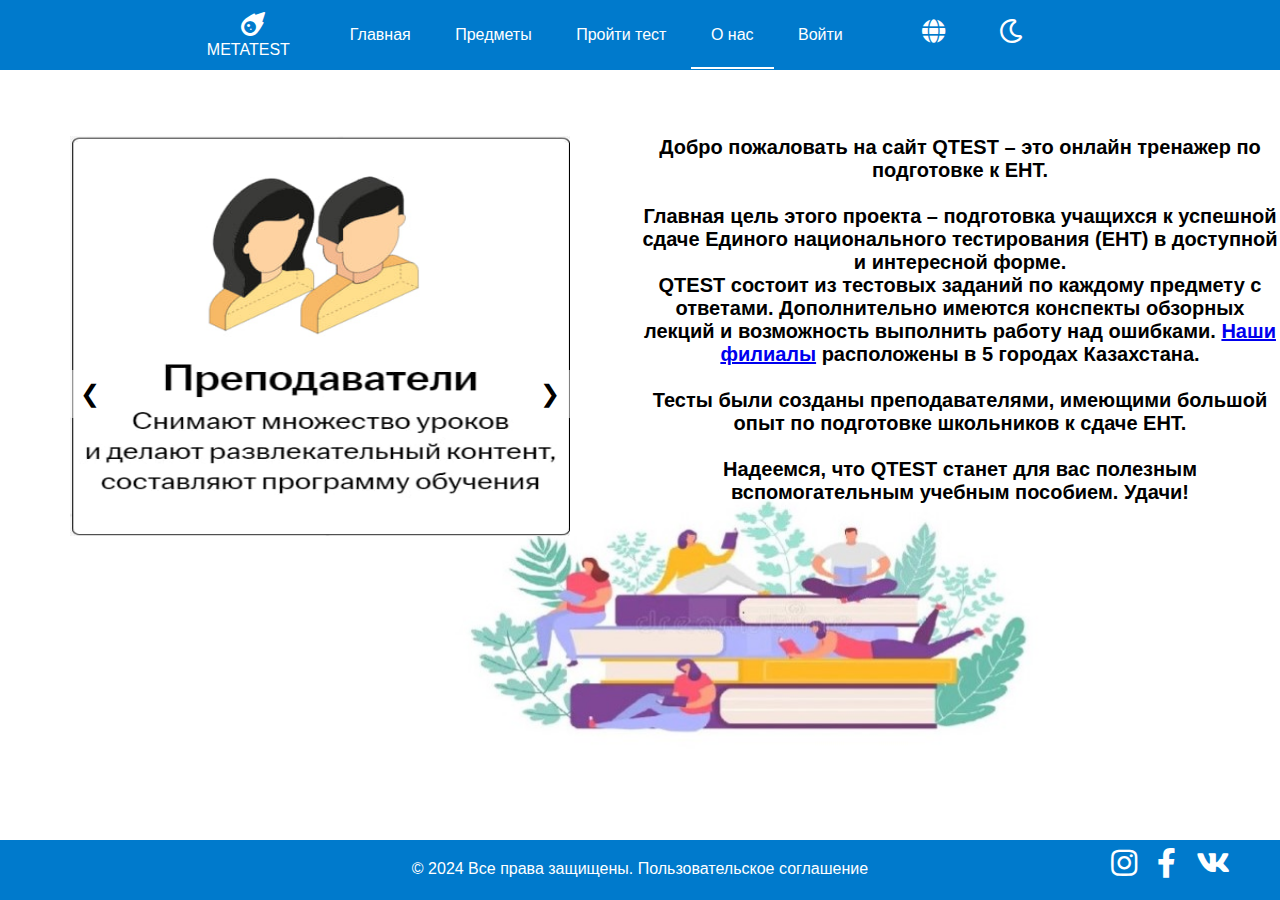
<file: about us.html>
<!DOCTYPE html>
<html lang="en">
<head>
    <meta charset="UTF-8">
    <meta name="viewport" content="width=device-width, initial-scale=1.0">
    <title>About us</title>
    <link rel="stylesheet" href="css/about us light.css" id="theme"> <!-- Подключаем начальную тему -->
        <link rel="stylesheet" href="https://cdnjs.cloudflare.com/ajax/libs/font-awesome/5.15.4/css/all.min.css">
        <script src="https://ajax.googleapis.com/ajax/libs/jquery/3.5.1/jquery.min.js"></script>
</head>
<body>
    <header class="header">
        <div id="navbar">
            <div id="navbar">
                <div class="logo">
                    <i class="fas fa-meteor"></i>
                    <div class="logo-text">METATEST</div>
                </div>
            </div>
            
            <ul>
                <li><a href="index.html">Главная</a></li>
                <li><a href="fff.html">Предметы</a></li>
                <li><a href="test.html">Пройти тест</a></li>
                <li><a href="about us.html">О нас</a></li>
                <li><a href="personal account.html">Войти</a></li>
                <li>
                    <ul class="submenu">
                        <li><a href="fff.html">Русский</a></li>
                        <li><a href="fff.html">Казахский</a></li>
                        <li><a href="fff.html">Английский</a></li>
                    </ul>
                </li>
                
                <a href="#"><i class="fas fa-globe"></i></a>
                <a href="#"><i class="far fa-moon"></i></a>
            </ul>
            <a href="#"><i class="fas fa-bars"></i></a>
        </div>
    
        <script>
            $(document).ready(function(){
                // При клике на иконку глобуса
                $('.fa-globe').click(function(){
                    // Показываем или скрываем подменю
                    $('.submenu').toggle();
                });
            });
    
            $(document).ready(function(){
                // Обработчик события клика по иконке
                $('.fa-moon').click(function(){
                    // Проверяем текущую тему
                    var currentTheme = $('#theme').attr('href');
                    // Если текущая тема - светлая, переключаем на темную и наоборот
                    if(currentTheme == 'css/about us light.css'){
                        $('#theme').attr('href', 'css/about us dark.css');
                    } else {
                        $('#theme').attr('href', 'css/about us light.css');
                    }
                });
            });
    
            $(document).ready(function(){
                $('.fa-bars').click(function(){
                    $('#navbar ul').toggle();
                });
            });
    
        </script>

        <div class="container">
            <div class="gallery-container">
                <div class="gallery">
                    <img src="img/about us 1.jpg" alt="Photo 1" class="gallery-image">
                    <img src="img/about us 2.jpg" alt="Photo 2" class="gallery-image">
                    <img src="img/about us 3.jpg" alt="Photo 3" class="gallery-image">
                    <img src="img/about us 4.jpg" alt="Photo 4" class="gallery-image">
                    <button class="prev" onclick="prevImage()">&#10094;</button>
                    <button class="next" onclick="nextImage()">&#10095;</button>
                </div>
            </div>

            <div style="font-weight: bold">
                <p>
                Добро пожаловать на сайт QTEST – это онлайн тренажер по подготовке к ЕНТ.
                </p>
                <p>Главная цель этого проекта – подготовка учащихся к успешной сдаче Единого национального тестирования (ЕНТ) в доступной и интересной форме.
                <p>QTEST состоит из тестовых заданий по каждому предмету с ответами. Дополнительно имеются конспекты обзорных лекций и возможность выполнить работу над ошибками. <a href="branches.html">Наши филиалы</a> расположены в 5 городах Казахстана.</p>
                <p>Тесты были созданы преподавателями, имеющими большой опыт по подготовке школьников к сдаче ЕНТ.</p>
                <p>Надеемся, что QTEST станет для вас полезным вспомогательным учебным пособием. Удачи!</p>
            </div>
        </div>

        <script>
            /* Скрипт для фотогалереи */
            let currentImageIndex = 0;
                const images = document.querySelectorAll('.gallery-image');
                
                function showImage(index) {
                    images.forEach(image => {
                        image.style.display = 'none';
                    });
                    images[index].style.display = 'block';
                }
                
                function nextImage() {
                    currentImageIndex++;
                    if (currentImageIndex >= images.length) {
                        currentImageIndex = 0;
                    }
                    showImage(currentImageIndex);
                }
                
                function prevImage() {
                    currentImageIndex--;
                    if (currentImageIndex < 0) {
                        currentImageIndex = images.length - 1;
                    }
                    showImage(currentImageIndex);
                }
                
                showImage(currentImageIndex);
        </script>

        <div class="footer">
            <footer>
                <p>&copy; 2024 Все права защищены. Пользовательское соглашение</p>
                <div class="footer-images">
                    <i class="fab fa-instagram"></i>
                    <i class="fab fa-facebook-f"></i>
                    <i class="fab fa-vk"></i>
                </div>
            </footer>
        </div>
</body>
</html>
</file>
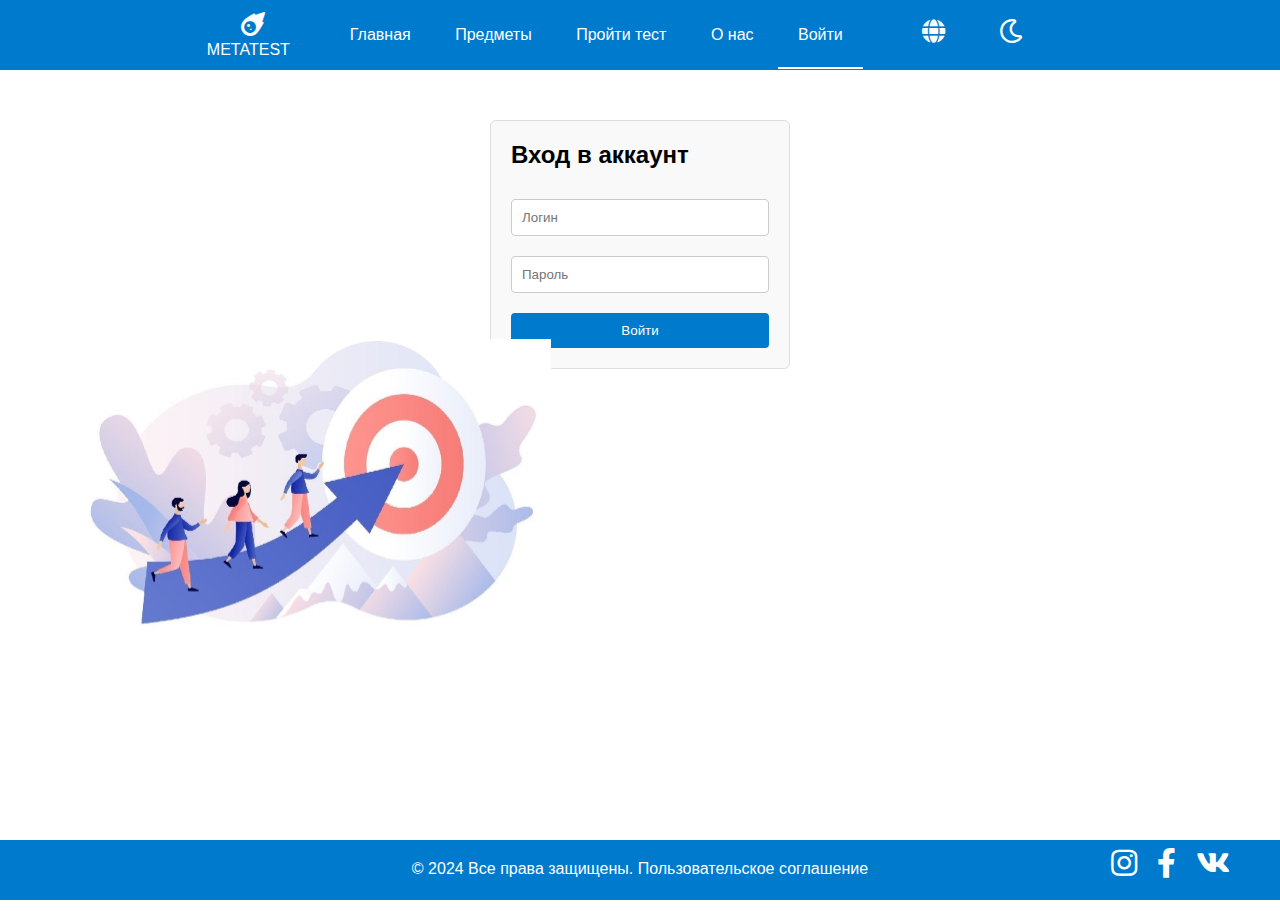
<file: personal account.html>
<!DOCTYPE html>
<html lang="en">
<head>
    <meta charset="UTF-8">
    <meta name="viewport" content="width=device-width, initial-scale=1.0">
    <title>Account</title>
    <link rel="stylesheet" href="css/personal account light.css" id="theme"> <!-- Подключаем начальную тему -->
    <link rel="stylesheet" href="https://cdnjs.cloudflare.com/ajax/libs/font-awesome/5.15.4/css/all.min.css">
    <script src="https://ajax.googleapis.com/ajax/libs/jquery/3.5.1/jquery.min.js"></script>
</head>
<body>
    <header class="header">
        <div id="navbar">
            <div id="navbar">
                <div class="logo">
                    <i class="fas fa-meteor"></i>
                    <div class="logo-text">METATEST</div>
                </div>
            </div>
            
            <ul>
                <li><a href="index.html">Главная</a></li>
                <li><a href="fff.html">Предметы</a></li>
                <li><a href="test.html">Пройти тест</a></li>
                <li><a href="about us.html">О нас</a></li>
                <li><a href="personal account.html">Войти</a></li>
                <li>
                    <ul class="submenu">
                        <li><a href="fff.html">Русский</a></li>
                        <li><a href="fff.html">Казахский</a></li>
                        <li><a href="fff.html">Английский</a></li>
                    </ul>
                </li>
                
                <a href="#"><i class="fas fa-globe"></i></a>
                <a href="#"><i class="far fa-moon"></i></a>
            </ul>
            <a href="#"><i class="fas fa-bars"></i></a>
        </div>

        <script>
            $(document).ready(function(){
                // При клике на иконку глобуса
                $('.fa-globe').click(function(){
                    // Показываем или скрываем подменю
                    $('.submenu').toggle();
                });
            });

            $(document).ready(function(){
                // Обработчик события клика по иконке
                $('.fa-moon').click(function(){
                    // Проверяем текущую тему
                    var currentTheme = $('#theme').attr('href');
                    // Если текущая тема - светлая, переключаем на темную и наоборот
                    if(currentTheme == 'css/personal account light.css'){
                        $('#theme').attr('href', 'css/personal account dark.css');
                    } else {
                        $('#theme').attr('href', 'css/personal account light.css');
                        }
                });
            });

            $(document).ready(function(){
                $('.fa-bars').click(function(){
                    $('#navbar ul').toggle();
                });
            });
        </script>

        <!-- Форма логина -->
        <div class="login-form" id="loginForm">
            <h2>Вход в аккаунт</h2>
            <form id="form">
                <input type="text" id="username" name="username" placeholder="Логин">
                <input type="password" id="password" name="password" placeholder="Пароль">
                <input type="submit" value="Войти">
            </form>
        </div>

        <div class="image-container">
            <img src="img/fon account 2.0.jpg" alt="photo">
        </div>

        <div class="flex-container" id="userData">
            <div class="container table-left hidden" id="personalData">
                <table>
                    <tr>
                        <th colspan="2">Личные данные</th>
                    </tr>
                    <tr>
                        <td>ФИО</td>
                        <td>Коспанова Ирина Кайратовна</td>
                    </tr>
                    <tr>
                        <td>Электронная почта</td>
                        <td>kospanova07@gmail.com</td>
                    </tr>
                    <tr>
                        <td>Телефон</td>
                        <td>+7 705 987 65 26</td>
                    </tr>
                    <tr>
                        <td>Средний балл ЕНТ</td>
                        <td>98</td>
                    </tr>
                </table>
            </div>

            <div class="container table-right">
                <div class="top-label hidden" id="topLabel">ТОР 10 за неделю</div>
                <table id="leaderboard" class="hidden">
                    <tr>
                        <th>Место</th>
                        <th>ФИО</th>
                        <th>Максимальный бал за неделю</th>
                    </tr>
                    <tr>
                        <td>1</td>
                        <td>Кусаинов М.Д.</td>
                        <td>139</td>
                    </tr>
                    <tr>
                        <td>2</td>
                        <td>Иванов В.А.</td>
                        <td>137</td>
                    </tr>
                    <tr>
                        <td>3</td>
                        <td>Кожахметов Е.Н.</td>
                        <td>134</td>
                    </tr>
                    <tr>
                        <td>4</td>
                        <td>Федоренко А.Л.</td>
                        <td>128</td>
                    </tr>
                    <tr>
                        <td>5</td>
                        <td>Кузнецова И.К.</td>
                        <td>124</td>
                    </tr>
                    <tr>
                        <td>6</td>
                        <td>Базарбаева С.Ж.</td>
                        <td>119</td>
                    </tr>
                    <tr>
                        <td>7</td>
                        <td>Береговой Я.Ф.</td>
                        <td>113</td>
                    </tr>
                    <tr>
                        <td>8</td>
                        <td>Джуринов Н.К.</td>
                        <td>110</td>
                    </tr>
                    <tr>
                        <td>9</td>
                        <td>Ивахненко П.Д.</td>
                        <td>109</td>
                    </tr>
                    <tr>
                        <td>10</td>
                        <td>Искакова А.Н.</td>
                        <td>107</td>
                    </tr>
                    <tr>
                        <td>19</td>
                        <td>Коспанова И.К.</td>
                        <td>98</td>
                    </tr>
                </table>
            </div>
        </div>

        <script>
            document.getElementById("form").addEventListener("submit", function(event) {
                event.preventDefault(); // Предотвращаем стандартное поведение отправки формы

                // Получаем значения логина и пароля из формы
                var username = document.getElementById("username").value;
                var password = document.getElementById("password").value;

                // Проверяем, совпадают ли введенные данные с ожидаемыми
                if (username === "Irina" && password === "qwerty") {
                    // Если данные правильные, скрываем форму логина и показываем таблицу с данными
                    document.getElementById("loginForm").classList.add("hidden");
                    document.getElementById("personalData").classList.remove("hidden");
                    document.getElementById("topLabel").classList.remove("hidden");
                    document.getElementById("leaderboard").classList.remove("hidden");
                    document.querySelector(".image-container").classList.add("hidden");
                } else {
                    // Если данные неправильные, выводим сообщение об ошибке
                    alert("Неправильный логин или пароль. Попробуйте снова.");
                }
            });
        </script>

        <div class="footer">
            <footer>
                <p>&copy; 2024 Все права защищены. Пользовательское соглашение</p>
                <div class="footer-images">
                    <i class="fab fa-instagram"></i>
                    <i class="fab fa-facebook-f"></i>
                    <i class="fab fa-vk"></i>
                </div>
            </footer>
        </div>
    </header>
</body>
</html>
</file>
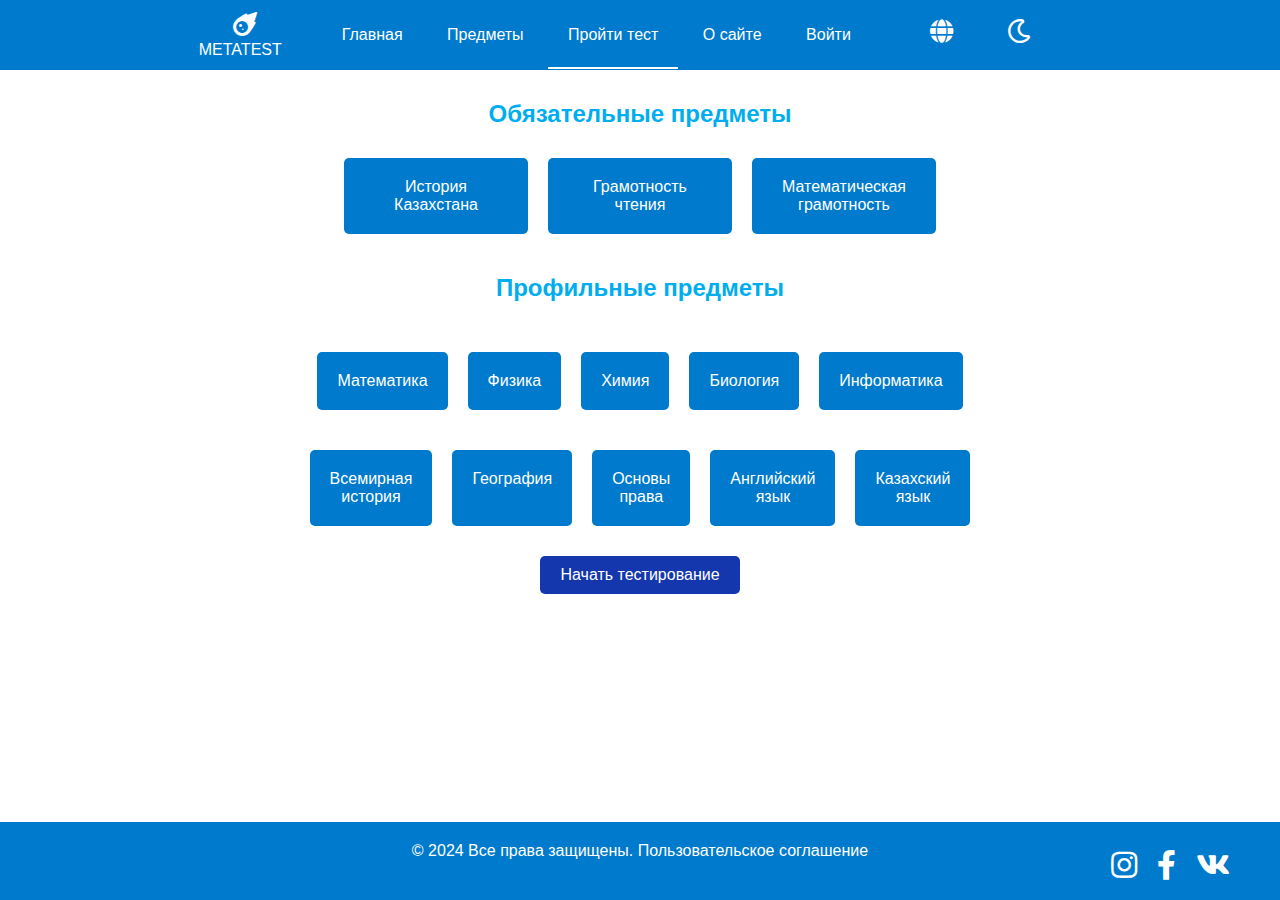
<file: test.html>
<!DOCTYPE html>
<html lang="en">
    <head>
        <meta charset="UTF-8">
        <meta name="viewport" content="width=device-width, initial-scale=1.0">
        <title>Test</title>
        <link rel="stylesheet" href="css/test light.css" id="theme"> <!-- Подключаем начальную тему -->
        <link rel="stylesheet" href="https://cdnjs.cloudflare.com/ajax/libs/font-awesome/5.15.4/css/all.min.css">
        <script src="https://ajax.googleapis.com/ajax/libs/jquery/3.5.1/jquery.min.js"></script>
    </head>
<body>
    <header class="header">
    <div id="navbar">
        <div id="navbar">
            <div class="logo">
                <i class="fas fa-meteor"></i>
                <div class="logo-text">METATEST</div>
            </div>
        </div>
        
        <ul>
            <li><a href="index.html">Главная</a></li>
            <li><a href="fff.html">Предметы</a></li>
            <li><a href="test.html">Пройти тест</a></li>
            <li><a href="about us.html">О сайте</a></li>
            <li><a href="personal account.html">Войти</a></li>
            <li>
                <ul class="submenu">
                    <li><a href="fff.html">Русский</a></li>
                    <li><a href="fff.html">Казахский</a></li>
                    <li><a href="fff.html">Английский</a></li>
                </ul>
            </li>
            
            <a href="#"><i class="fas fa-globe"></i></a>
            <a href="#"><i class="far fa-moon"></i></a>
        </ul>
        <a href="#"><i class="fas fa-bars"></i></a>
    </div>

    <script>
        $(document).ready(function(){
            // При клике на иконку глобуса
            $('.fa-globe').click(function(){
                // Показываем или скрываем подменю
                $('.submenu').toggle();
            });
        });

        $(document).ready(function(){
            // Обработчик события клика по иконке
            $('.fa-moon').click(function(){
                // Проверяем текущую тему
                var currentTheme = $('#theme').attr('href');
                // Если текущая тема - светлая, переключаем на темную и наоборот
                if(currentTheme == 'css/test light.css'){
                    $('#theme').attr('href', 'css/test dark.css');
                } else {
                    $('#theme').attr('href', 'css/test light.css');
                }
            });
        });

        $(document).ready(function(){
            $('.fa-bars').click(function(){
                $('#navbar ul').toggle();
            });
        });

    </script>
    
    <h2>Обязательные предметы</h2>

<div class="container">
    <div class="subject small">История Казахстана</div>
    <div class="subject small">Грамотность чтения</div>
    <div class="subject small">Математическая грамотность</div>
</div>

<h2>Профильные предметы</h2>

<div class="container">
    <div class="container">
        <div class="subject">Математика</div>
        <div class="subject">Физика</div>
        <div class="subject">Химия</div>
        <div class="subject">Биология</div>
        <div class="subject">Информатика</div>
    </div>
    <div class="container">
        <div class="subject">Всемирная история</div>
        <div class="subject">География</div>
        <div class="subject">Основы права</div>
        <div class="subject">Английский язык</div>
        <div class="subject">Казахский язык</div>
    </div>
</div>

<button class="start-test-button" id="startTestButton">Начать тестирование</button>
<div class="loader" id="loader"></div>

<!-- Подключение jQuery -->
<script src="https://code.jquery.com/jquery-3.6.0.min.js"></script>
<script>
    $(document).ready(function(){
        var selectedCount = 0;
        
        $(".subject").click(function(){
            // Проверка, является ли кликнутый предмет одним из обязательных
            if ($(this).text() === "История Казахстана" || 
                $(this).text() === "Грамотность чтения" || 
                $(this).text() === "Математическая грамотность") {
                return;
            }
            
            // Проверка, сколько предметов уже выбрано
            if ($(this).hasClass("selected")) {
                $(this).removeClass("selected");
                selectedCount--;
            } else {
                if (selectedCount < 2) {
                    $(this).addClass("selected");
                    selectedCount++;
                } else {
                    alert("Можно выбрать только два профильных предмета.");
                }
            }
        });
    });

        document.getElementById('startTestButton').addEventListener('click', function() {
        var loader = document.getElementById('loader');
        loader.style.display = 'block'; // Показываем анимацию загрузки
        setTimeout(function() {
            loader.style.display = 'none'; // Скрываем анимацию загрузки после завершения "загрузки"
        }, 30000);
    });
</script>
    
    <div class="footer">
        <footer>
            <p>&copy; 2024 Все права защищены. Пользовательское соглашение</p>
            <div class="footer-images">
                <i class="fab fa-instagram"></i>
                <i class="fab fa-facebook-f"></i>
                <i class="fab fa-vk"></i>
            </div>
        </footer>
    </div>
    </header>
</body>
</html>
</file>
<file: css/about us light.css>
/* Обнуляем стандартные отступы и поля */
* {
    margin: 0;
    padding: 0;
    box-sizing: border-box;
}

body {
    font-family: Arial, sans-serif;
    position: relative; /* Установка позиции относительно тела документа */
    
}

/* Стили для навигационного меню */
.logo {
    display: flex;
    flex-direction: column;
    align-items: center;
    margin-right: 10px;
}

.logo .fa-meteor {
    margin-bottom: 5px;
    font-size: 24px;
    color: white;
    margin-right: 20px;
}

.logo-text {
    color: white;
    margin-right: 30px;
}

#navbar, #navbar ul {
    margin: 0;
    padding: 0;
    list-style-type: none;
}

#navbar {
    height: 70px; /* Увеличиваем высоту навигационного меню */
    background-color:#007acc;
    display: flex; /* Используем flexbox для расположения элементов в строку */
    align-items: center; /* Выравниваем элементы по вертикали */
    justify-content: center; /* Выравниваем элементы по горизонтали */
    margin-right: 0; /* Убираем отступ */
}

#navbar img {
    margin-right: 10px; /* Отступ между логотипом и пунктами меню */
    width: 75px;
}

#navbar ul {
    list-style-type: none;
    margin: 0;
    padding: 0;
}

#navbar li {
    position: relative;
    display: inline-block;
}

#navbar li:hover::after {
    content: "";
    display: block;
    width: 100%;
    height: 2px;
    background-color: white;
    position: absolute;
    bottom: -5px;
    left: 0;
}

#navbar li:nth-child(4)::after {
    content: "";
    display: block;
    width: 100%;
    height: 2px;
    background-color: white;
    position: absolute;
    bottom: -5px;
    left: 0;
}

#navbar li a {
    display: block;
    padding: 20px; /* Увеличиваем отступы для большего кликабельного пространства */
    color: white;
    text-decoration: none;
}

/* Стили для подпункта */
.submenu {
    display: none;
    position: absolute;
    top: 100%;
    left: 0;
    background-color: #007acc;
    z-index: 1;
}

#navbar li:hover .submenu {
    display: block;
}

.submenu li {
    display: block;
}

.submenu li a {
    padding: 10px 20px;
    color: white;
    text-decoration: none;
}

.fa-moon {
    color: white;
    font-size: 24px;
    margin-left: 50px;
}

.fa-globe{
    color: white;
    font-size: 24px; 
    margin-left: 50px;
}

.fa-bars{
    display: none;
    color: white;
    font-size: 0px; 
    margin-left: 50px;
}

.header{
    width: 100%;
    min-height: 100vh;
    background: url(../img/fon\ about\ us.jpg) no-repeat center/cover;
    background-size: 90%;
}

.container {
    text-align: center;
    position: relative;
    margin-top: 20px; /* Добавлен отступ сверху для контейнера */
    padding-bottom: 100px; /* Добавлен отступ снизу для учета высоты подвала */
    white-space: pre-line;
    font-size: 20px;
    display: flex;
}

.gallery-container {
    position: relative;
    width: 500px;
    margin: 0 auto;
    flex: 1;
}

.gallery {
    position: relative;
    display: inline-block;
}

.container > div:last-child {
    flex: 1;
}

.gallery-image {
    width: 500px; /* Задаем фиксированную ширину для изображений */
    height: 400px; /* Задаем фиксированную высоту для изображений */
}

.prev,
.next {
    position: absolute;
    top: 50%;
    transform: translateY(-50%);
    background-color: rgba(255, 255, 255, 0.5);
    border: none;
    color: black;
    font-size: 24px;
    cursor: pointer;
    padding: 10px;
    z-index: 1;
}

.prev {
    left: 0;
}

.next {
    right: 0;
}

/* Стили для подвала */
.footer {
    background-color: #007acc;
    color: white;
    padding: 20px;
    text-align: center;
    position: fixed; /* Изменено на fixed */
    bottom: 0;
    width: 100%;
    height: 60px; /* Устанавливаем фиксированную высоту подвала */
}

.footer p {
    margin: 0;
}

/* Стили для иконок instagram, facebook, vk */
.footer-images {
    display: flex;
    justify-content: flex-end;
    align-items: center;
    font-size: 30px;
    margin-top: -30px;
    margin-right: 10px;
}

.footer-images i {
    margin-right: 20px; /* Расстояние между иконками */
}

@media (max-width: 1200px){
    .fa-bars{
        display: none;
        color: white;
        font-size: 0px; 
        margin-left: 50px;
    }
}

@media (max-width: 992px){
    .fa-bars{
        display: none;
        color: white;
        font-size: 0px; 
        margin-left: 50px;
    }

    .fa-moon{
        color: white;
        font-size: 20px;
        margin-left: 10px;
    }
    
    .gallery-image {
        width: 400px; /* Задаем фиксированную ширину для изображений */
        height: 300px; /* Задаем фиксированную высоту для изображений */
    }
}

@media (max-width: 768px){
    .logo {
        display: flex;
        flex-direction: column;
        align-items: center; /* Центрируем элементы по вертикали */
        margin-left: 30px;
    }

    .logo .fa-meteor {
        margin-bottom: 5px;
        font-size: 24px;
        color: white;
        margin-left: 0; /* Изменено на 0, чтобы уменьшить отступ при уменьшении экрана */
    }

    .logo-text {
        color: white;
        margin-left: 0; /* Изменено на 0, чтобы уменьшить отступ при уменьшении экрана */
    }
    
    .container {
        font-size: 10px;
        z-index: 0;
    }
    .gallery-image {
        width: 200px; /* Задаем фиксированную ширину для изображений */
        height: 100px; /* Задаем фиксированную высоту для изображений */
    }
    
    .fa-bars {
        display: block;
        color: white;
        font-size: 48px;
        margin-left:150px; 
    }

    /* Изменения для отображения меню при клике на иконку fa-bars */
    #navbar ul {
        display: none;
        position: absolute;
        top: 70px; /* Располагаем меню ниже шапки */
        left: 0;
        background-color: #007acc; /* Цвет фона меню */
        width: 50%; 
        z-index: 1;
    }

    #navbar ul li {
        display: block;
        position: relative;
    }

    #navbar ul li:hover::after {
        content: "";
        display: block;
        width: 100%;
        height: 2px;
        background-color: white;
        position: absolute;
        bottom: -5px;
        left: 0;
    }

    #navbar ul li a {
        display: block;
        padding: 15px 20px; /* Уменьшаем вертикальные отступы */
        color: white;
        text-decoration: none;
    }

    /* Стили для иконок в вертикальном меню */
    #navbar ul .fa {
        margin-right: 10px; /* Отступ между иконкой и текстом */
    }

    .submenu {
        display: none !important; /* Изменено на none, чтобы скрыть подменю при уменьшении экрана */
        position: absolute;
        top: 100%;
        left: 0;
        background-color: #007acc;
        z-index: 1;
        }

    .footer {
        text-align: center; /* Выравниваем текст по центру */
        height: 15%;
    }

    .footer p {
        margin-bottom: 10px; /* Добавляем отступ снизу для создания пространства между текстом и иконками */
    }

    .footer-images {
        display: flex;
        justify-content: center; /* Центрируем иконки по горизонтали */
        margin-top: 10px; /* Добавляем отступ над иконками */
    }

    .footer-images i {
        margin: 0 5px; /* Добавляем небольшие отступы между иконками */
    }

}
</file>
<file: css/personal account light.css>
/* Обнуляем стандартные отступы и поля */
* {
    margin: 0;
    padding: 0;
    box-sizing: border-box;
}

body {
    font-family: Arial, sans-serif;
    position: relative; /* Установка позиции относительно тела документа */
    
}

/* Стили для навигационного меню */
.logo {
    display: flex;
    flex-direction: column;
    align-items: center;
    margin-right: 10px;
}

.logo .fa-meteor {
    margin-bottom: 5px;
    font-size: 24px;
    color: white;
    margin-right: 20px;
}

.logo-text {
    color: white;
    margin-right: 30px;
}

#navbar, #navbar ul {
    margin: 0;
    padding: 0;
    list-style-type: none;
}

#navbar {
    height: 70px; /* Увеличиваем высоту навигационного меню */
    background-color:#007acc;
    display: flex; /* Используем flexbox для расположения элементов в строку */
    align-items: center; /* Выравниваем элементы по вертикали */
    justify-content: center; /* Выравниваем элементы по горизонтали */
    margin-right: 0; /* Убираем отступ */
}

#navbar img {
    margin-right: 10px; /* Отступ между логотипом и пунктами меню */
    width: 75px;
}

#navbar ul {
    list-style-type: none;
    margin: 0;
    padding: 0;
}

#navbar li {
    position: relative;
    display: inline-block;
}

#navbar li:hover::after {
    content: "";
    display: block;
    width: 100%;
    height: 2px;
    background-color: white;
    position: absolute;
    bottom: -5px;
    left: 0;
}

#navbar li:nth-child(5)::after {
    content: "";
    display: block;
    width: 100%;
    height: 2px;
    background-color: white;
    position: absolute;
    bottom: -5px;
    left: 0;
}

#navbar li a {
    display: block;
    padding: 20px; /* Увеличиваем отступы для большего кликабельного пространства */
    color: white;
    text-decoration: none;
}

/* Стили для подпункта */
.submenu {
    display: none;
    position: absolute;
    top: 100%;
    left: 0;
    background-color: #007acc;
    z-index: 1;
}

#navbar li:hover .submenu {
    display: block;
}

.submenu li {
    display: block;
}

.submenu li a {
    padding: 10px 20px;
    color: white;
    text-decoration: none;
}

.fa-moon {
    color: white;
    font-size: 24px;
    margin-left: 50px;
}

.fa-globe{
    color: white;
    font-size: 24px; 
    margin-left: 50px;
}

.fa-bars{
    display: none;
    color: white;
    font-size: 0px; 
    margin-left: 50px;
}

.login-form {
    max-width: 300px;
    margin: 50px auto;
    padding: 20px;
    border: 1px solid #ddd;
    border-radius: 6px;
    background-color: #f9f9f9;
}

.login-form input[type="text"],
.login-form input[type="password"] {
    width: 100%;
    padding: 10px;
    margin: 10px 0;
    border: 1px solid #ccc;
    border-radius: 4px;
    box-sizing: border-box;
}

.login-form input[type="submit"] {
    width: 100%;
    padding: 10px;
    margin-top: 10px;
    border: none;
    border-radius: 4px;
    background-color: #007acc;
    color: white;
    cursor: pointer;
}

.login-form input[type="submit"]:hover {
    background-color: #005b8e;
}

.image-container {
    width: 80px;
    height: 80px;
    margin-bottom: 400px;
    position: relative;
    top: -100px; /* Поднимаем изображение на 200 пикселей вверх */
    left: 30px; /* Перемещаем изображение на 100 пикселей влево */
    transform: scale(0.5); /* Уменьшаем размер изображения на 50% */
}

.container {
    max-width: 600px;
    margin: 0 auto;
}

table {
    width: 100%;
    border-collapse: collapse;
    margin-top: 20px;
    border-radius: 6px;
    overflow: hidden;
}

th, td {
    border: 1px solid #dddddd;
    padding: 8px;
    text-align: left;
    border-radius: 6px 6px 0 0;
}
th {
    background: linear-gradient(to right, #4d94ff, #006ded);
    color: white;
    padding: 12px;
    text-align: center;
}
tr:hover {
    background-color: #f5f5f5;
}
tr:nth-child(even) {
    background-color: #f2f2f2;
}
form {
    margin-top: 20px;
    text-align: center;
}

.flex-container {
    display: flex;
    justify-content: space-between;
    margin-top: 20px;
}

.container {
    width: 45%;
}

.container.table-left {
    width: 100%;
    margin-right: 0;
    margin-top: 40px;
}

.container.table-right {
    width: 70%;
    margin-left: 100px;
    margin-top: 20px;
}

.top-label {
    color: blue;
    font-weight: bold;
    margin-bottom: 10px;
    margin-left: 200px;
}

.hidden {
    display: none;
}

/* Стили для подвала */
.footer {
    background-color: #007acc;
    color: white;
    padding: 20px;
    text-align: center;
    position: fixed; /* Изменено на fixed */
    bottom: 0;
    width: 100%;
    height: 60px; /* Устанавливаем фиксированную высоту подвала */
}

.footer p {
    margin: 0;
}

/* Стили для иконок instagram, facebook, vk */
.footer-images {
    display: flex;
    justify-content: flex-end;
    align-items: center;
    font-size: 30px;
    margin-top: -30px;
    margin-right: 10px;
}

.footer-images i {
    margin-right: 20px; /* Расстояние между иконками */
}

@media (min-width: 1200px) {
    .fa-bars {
        display: none;
        color: white;
        font-size: 0px;
        margin-left: 50px;
    }
}
@media (max-width: 1200px) {
    .fa-bars {
        display: none;
        color: white;
        font-size: 0px;
        margin-left: 50px;
    }
}

@media (max-width: 992px) {
    #navbar li {
        white-space: nowrap;
    }
    
    .fa-bars {
        display: none;
        color: white;
        font-size: 0px;
        margin-left: 50px;
    }
    .carousel {
        width: 100%;
        max-width: 500px;
        position: absolute;
        left: 10px;
        bottom: 150px;
    }

    .fa-moon {
        color: white;
        font-size: 20px;
        margin-left: 10px;
    }

    .fa-globe {
        color: white;
        font-size: 20px;
        margin-left: 10px;
    }
    
}

@media (max-width: 768px) {
    .logo {
        display: flex;
        flex-direction: column;
        align-items: center; /* Центрируем элементы по вертикали */
        margin-left: 30px;
    }

    .logo .fa-meteor {
        margin-bottom: 5px;
        font-size: 24px;
        color: white;
        margin-left: 0; /* Изменено на 0, чтобы уменьшить отступ при уменьшении экрана */
    }

    .logo-text {
        color: white;
        margin-left: 0; /* Изменено на 0, чтобы уменьшить отступ при уменьшении экрана */
    }

    .carousel {
        width: 100%; /* Изменено на 100%, чтобы слайдер занимал всю доступную ширину */
        max-width: none; /* Изменено на none, чтобы удалить ограничение максимальной ширины слайдера */
        position: static; /* Изменено на static, чтобы слайдер был расположен в потоке документа */
        margin: 20px auto; /* Добавлен отступ сверху и снизу для центрирования слайдера */
        bottom: auto; /* Изменено на auto, чтобы удалить позиционирование слайдера по нижнему краю */
        left: auto; /* Изменено на auto, чтобы удалить позиционирование слайдера по левому краю */
    }

    .fa-bars {
        display: block;
        color: white;
        font-size: 48px;
        margin-left:150px; /* Изменено на 10px, чтобы уменьшить отступ при уменьшении экрана */
    }

    /* Изменения для отображения меню при клике на иконку fa-bars */
    #navbar ul {
        display: none;
        position: absolute;
        top: 70px; /* Располагаем меню ниже шапки */
        left: 0;
        background-color: #007acc; /* Цвет фона меню */
        width: 50%; /* Изменено на 100%, чтобы меню занимало всю доступную ширину */
        z-index: 1;
    }

    #navbar ul li {
        display: block;
        position: relative;
    }

    #navbar ul li:hover::after {
        content: "";
        display: block;
        width: 100%;
        height: 2px;
        background-color: white;
        position: absolute;
        bottom: -5px;
        left: 0;
    }

    #navbar ul li a {
        display: block;
        padding: 15px 20px; /* Уменьшаем вертикальные отступы */
        color: white;
        text-decoration: none;
    }

    /* Стили для иконок в вертикальном меню */
    #navbar ul .fa {
        margin-right: 10px; /* Отступ между иконкой и текстом */
    }

    .submenu {
        display: none !important; /* Изменено на none, чтобы скрыть подменю при уменьшении экрана */
        position: absolute;
        top: 100%;
        left: 0;
        background-color: #007acc;
        z-index: 1;
        }

    .footer {
        text-align: center; /* Выравниваем текст по центру */
        height: 15%;
    }

    .footer p {
        margin-bottom: 10px; /* Добавляем отступ снизу для создания пространства между текстом и иконками */
    }

    .footer-images {
        display: flex;
        justify-content: center; /* Центрируем иконки по горизонтали */
        margin-top: 10px; /* Добавляем отступ над иконками */
    }

    .footer-images i {
        margin: 0 5px; /* Добавляем небольшие отступы между иконками */
    }

    .image-container {
        width: 80px;
        height: 80px;
        margin-bottom: 400px;
        position: relative;
        top: -50px; 
        left: 10px; 
        transform: scale(0.3); 
    }

    .container {
        max-width: 90%;
    }

    .flex-container {
        flex-direction: column; 
        margin-bottom: 100px;
        z-index: 0;
    }

    .container.table-left {
        width: 90%; 
        margin-right: 30px;
    }

    .container.table-right {
        width: 80%; 
        margin-left: 50px;
    }
    
    .top-label {
        margin-left: 150px; 
    }
}
</file>
<file: css/test light.css>
/* Обнуляем стандартные отступы и поля */
* {
    margin: 0;
    padding: 0;
    box-sizing: border-box;
}

body {
    font-family: Arial, sans-serif;
    position: relative; /* Установка позиции относительно тела документа */
}

/* Стили для навигационного меню */
.logo {
    display: flex;
    flex-direction: column;
    align-items: center;
    margin-right: 10px;
}

.logo .fa-meteor {
    margin-bottom: 5px;
    font-size: 24px;
    color: white;
    margin-right: 20px;
}

.logo-text {
    color: white;
    margin-right: 30px;
}

#navbar, #navbar ul {
    margin: 0;
    padding: 0;
    list-style-type: none;
}

#navbar {
    height: 70px; /* Увеличиваем высоту навигационного меню */
    background-color: #007acc;
    display: flex; /* Используем flexbox для расположения элементов в строку */
    align-items: center; /* Выравниваем элементы по вертикали */
    justify-content: center; /* Выравниваем элементы по горизонтали */
    margin-right: 0; /* Убираем отступ */
}

#navbar img {
    margin-right: 10px; /* Отступ между логотипом и пунктами меню */
    width: 75px;
}

#navbar ul {
    list-style-type: none;
    margin: 0;
    padding: 0;
}

#navbar li {
    position: relative;
    display: inline-block;
}

#navbar li:hover::after {
    content: "";
    display: block;
    width: 100%;
    height: 2px;
    background-color: white;
    position: absolute;
    bottom: -5px;
    left: 0;
}

#navbar li:nth-child(3)::after {
    content: "";
    display: block;
    width: 100%;
    height: 2px;
    background-color: white;
    position: absolute;
    bottom: -5px;
    left: 0;
}

#navbar li a {
    display: block;
    padding: 20px; /* Увеличиваем отступы для большего кликабельного пространства */
    color: white;
    text-decoration: none;
}

/* Стили для подпункта */
.submenu {
    display: none;
    position: absolute;
    top: 100%;
    left: 0;
    background-color: #007acc;
    z-index: 1;
}

#navbar li:hover .submenu {
    display: block;
}

.submenu li {
    display: block;
}

.submenu li a {
    padding: 10px 20px;
    color: white;
    text-decoration: none;
}

.fa-moon,
.fa-globe,
.fa-bars {
    color: white;
    font-size: 24px;
    margin-left: 50px;
}

h2 {
    text-align: center;
    color: #00AEEF;
    margin-top: 30px;
}
.container {
    display: flex;
    flex-wrap: wrap;
    justify-content: center;
    margin-top: 20px;
}
.subject {
    margin: 10px;
    padding: 20px;
    background-color: #007acc;
    color: white;
    border-radius: 5px;
    text-align: center;
    cursor: pointer;
    flex: 0 0 calc(30% - 200px); /* Распределение блоков на 20% ширины с отступами */
}
.subject.selected {
    background-color: darkblue; /* Цвет выбранных предметов */
}

.start-test-button {
    display: block;
    margin: 20px auto; /* Центрирование кнопки по горизонтали и добавление отступа сверху */
    padding: 10px 20px;
    background-color: #1437AD; /* Синий цвет фона */
    color: white; /* Белые буквы */
    border: none;
    border-radius: 5px;
    font-size: 16px;
    cursor: pointer;
}

.start-test-button:hover {
    background-color: #005f8b; /* Изменение цвета фона при наведении */
}

.loader {
    border: 5px solid #f3f3f3; /* Светлый цвет границы */
    border-top: 5px solid #3498db; /* Цвет границы, соответствующий основному цвету вашего дизайна */
    border-radius: 50%;
    width: 50px;
    height: 50px;
    animation: spin 2s linear infinite; /* Анимация вращения */
    display: none; /* По умолчанию скрыта */
    position: absolute;
    top: 50%;
    left: 50%;
    transform: translate(-50%, -50%); /* Центрирование по центру экрана */
}

@keyframes spin {
    0% { transform: rotate(0deg); }
    100% { transform: rotate(360deg); }
}


/* Стили для подвала */
.footer {
    background-color: #007acc;
    color: white;
    padding: 20px;
    text-align: center;
    position: fixed;
    bottom: 0;
    width: 100%;
    min-height: 60px; /* Изменим высоту на min-height */
    display: flex; /* Добавим flex */
    flex-direction: column; /* Установим направление столбцом */
    justify-content: center; /* Выравним содержимое по центру */
}


.footer p {
    margin: 0;
}

/* Стили для иконок instagram, facebook, vk */
.footer-images {
    display: flex;
    justify-content: flex-end;
    align-items: center;
    font-size: 30px;
    margin-top: -10px;
    margin-right: 10px;
}

.footer-images i {
    margin-right: 20px; /* Расстояние между иконками */
}

@media (min-width: 1200px) {
    .fa-bars {
        display: none;
        color: white;
        font-size: 0px;
        margin-left: 50px;
    }
}
@media (max-width: 1200px) {
    .fa-bars {
        display: none;
        color: white;
        font-size: 0px;
        margin-left: 50px;
    }
}

@media (max-width: 992px) {
    #navbar li {
        white-space: nowrap;
    }
    
    .fa-bars {
        display: none;
        color: white;
        font-size: 0px;
        margin-left: 50px;
    }

    .fa-moon {
        color: white;
        font-size: 20px;
        margin-left: 10px;
    }

    .fa-globe {
        color: white;
        font-size: 20px;
        margin-left: 10px;
    }
    
}

@media (max-width: 768px) {
    .logo {
        display: flex;
        flex-direction: column;
        align-items: center; /* Центрируем элементы по вертикали */
        margin-left: 30px;
    }

    .logo .fa-meteor {
        margin-bottom: 5px;
        font-size: 24px;
        color: white;
        margin-left: 0; /* Изменено на 0, чтобы уменьшить отступ при уменьшении экрана */
    }

    .logo-text {
        color: white;
        margin-left: 0; /* Изменено на 0, чтобы уменьшить отступ при уменьшении экрана */
    }

    .fa-bars {
        display: block;
        color: white;
        font-size: 48px;
        margin-left:150px; /* Изменено на 10px, чтобы уменьшить отступ при уменьшении экрана */
    }

    /* Изменения для отображения меню при клике на иконку fa-bars */
    #navbar ul {
        display: none;
        position: absolute;
        top: 70px; /* Располагаем меню ниже шапки */
        left: 0;
        background-color: #007acc; /* Цвет фона меню */
        width: 50%; /* Изменено на 100%, чтобы меню занимало всю доступную ширину */
        z-index: 1;
    }

    #navbar ul li {
        display: block;
        position: relative;
    }

    #navbar ul li:hover::after {
        content: "";
        display: block;
        width: 100%;
        height: 2px;
        background-color: white;
        position: absolute;
        bottom: -5px;
        left: 0;
    }

    #navbar ul li a {
        display: block;
        padding: 15px 20px; /* Уменьшаем вертикальные отступы */
        color: white;
        text-decoration: none;
    }

    /* Стили для иконок в вертикальном меню */
    #navbar ul .fa {
        margin-right: 10px; /* Отступ между иконкой и текстом */
    }

    .submenu {
        display: none !important; /* Изменено на none, чтобы скрыть подменю при уменьшении экрана */
        position: absolute;
        top: 100%;
        left: 0;
        background-color: #007acc;
        z-index: 1;
        }

    h2 {
        text-align: center;
        color: #00AEEF;
        margin-top: 10px;
    }
    .container {
        display: flex;
        flex-wrap: wrap;
        justify-content: center;
        margin-top: 10px;
    }

    .footer {
        text-align: center; /* Выравниваем текст по центру */
        height: 15%;
        position: static;
        margin-top: 50px;
    }

    .footer p {
        margin-bottom: 10px; /* Добавляем отступ снизу для создания пространства между текстом и иконками */
    }

    .footer-images {
        display: flex;
        justify-content: center; /* Центрируем иконки по горизонтали */
        margin-top: 10px; /* Добавляем отступ над иконками */
    }

    .footer-images i {
        margin: 0 5px; /* Добавляем небольшие отступы между иконками */
    }

}
</file>
